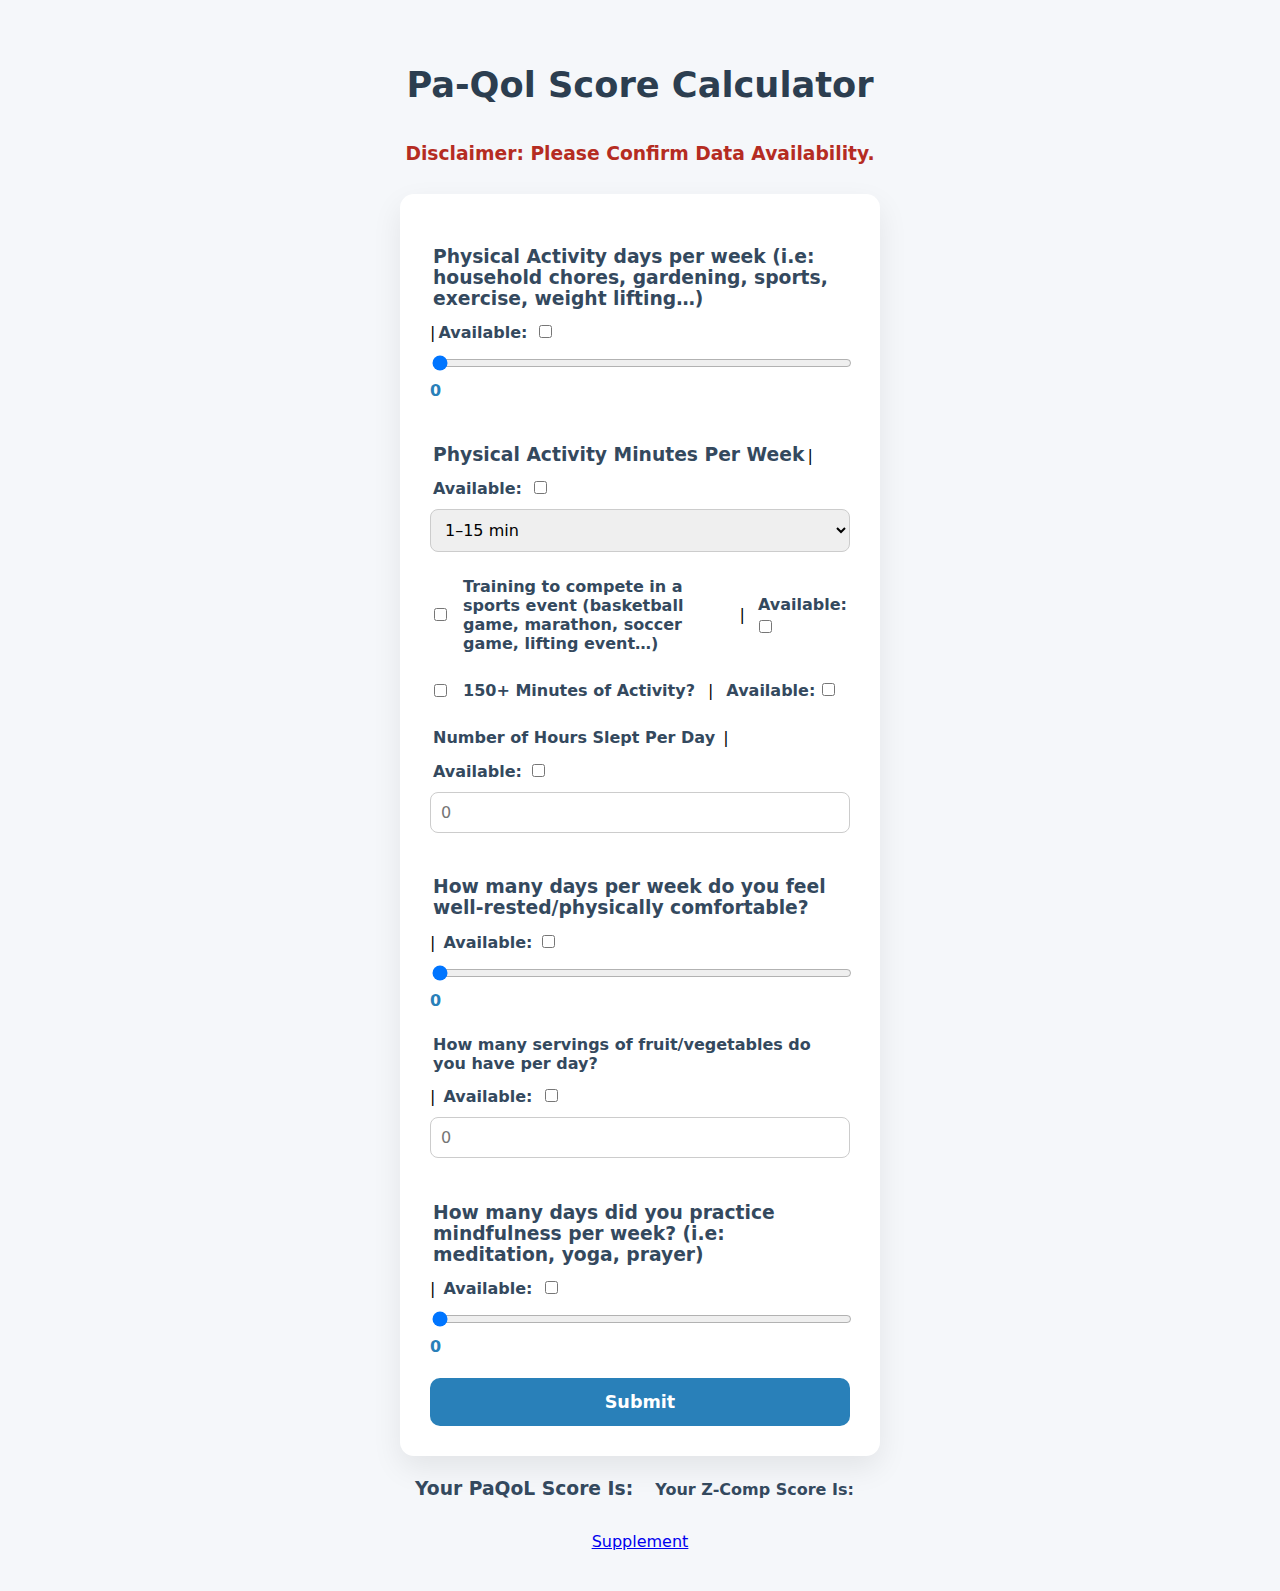
<file: index.html>
<!DOCTYPE html>
<html lang="en">
<head>
  <meta name="viewport" content="width=device-width, initial-scale=1.0">
  <meta charset="UTF-8" />
  <title>Pa-Qol Score</title>
    <script src="PaQoL.js" defer></script>
  <link rel="stylesheet" href="styles.css" />
</head>

<body>
  <h1 class="title">Pa-Qol Score Calculator</h1>

<h3 id="warning"> Disclaimer: Please Confirm Data Availability. </h3>
  <form id="form">
    
    <div class="field">
      <h3>Physical Activity days per week (i.e: household chores, gardening, sports, exercise, weight lifting…)</h3>|<span><label for = "E_days">Available: </label> <input id = "E_days" type = "checkbox">  </input> </span>
  
      
      <input
        type="range"
        name="Exercise"
        id="Exercise"
        min="0"
        max="7"
        step="1"
        value="0"
        oninput="this.nextElementSibling.value = this.value"
      />
      <output>0</output>
    </div>

    <div class="field">
      <h3>Physical Activity Minutes Per Week </h3>|<span><label for = "E_minutes">Available: </label> <input id = "E_minutes" type = "checkbox"> </span>
      <select id="minutes" name = "minutes">
        <option value="1-15">1–15 min</option>
        <option value="16-30">16–30 min</option>
        <option value="31-59">31–59 min</option>
        <option value="60-89">60–89 min</option>
        <option value="90-119">90–119 min</option>
        <option value="120-149">120–149 min</option>
        <option value="150+">150+</option>
        <option value="180+">180+</option>
      </select>
    </div>

    <div class="field checkbox">
      <input type="checkbox" id="Event" name ="Event"/>
      <label style = "margin-bottom: 0px !important;" for="Event"> Training to compete in a sports event (basketball game, marathon, soccer game, lifting event…)</label>|<span><label for = "Et_boolean" style = "margin-bottom: 0px !important;"> Available:  </label>
        <input id = "Et_boolean" value = "Et_boolean"type = "checkbox"> </span>
    </div>
     <div class="field checkbox">
      <input type="checkbox" id="Min_boolean" name ="Min_boolean"/>
      <label style = "margin-bottom: 0px !important;" for="Min_boolean">150+ Minutes of Activity?</label>|<span><label for = "min_boolean" style = "margin-bottom: 0px !important;"> Available:  </label><input id = "min_boolean" value = "min_boolean"type = "checkbox"> </span>
    </div>

    <div class="field">
      <label for="Slept">Number of Hours Slept Per Day </label> | <span> <label for= "S_hours"> Available: <input id = "S_hours" type = "checkbox"></span>
      <input
        name="number"
        type="number"
        value = "sleep"
        id="sleep"
        min="0"
        max="24"
        placeholder="0"
      />
    </div>

    <div class="field">
      <h3>How many days per week do you feel well-rested/physically comfortable?</h3> | <span> <label for= "R_days"> Available: <input id = "R_days" type = "checkbox"></span>
      <input
        name="Rested"
        type="range"
        id="rested"
        min="0"
        max="7"
        step="1"
        value="0"
        oninput="this.nextElementSibling.value = this.value"
      />
      <output>0</output>
    </div>

    <div class="field">
      <label for="Fruits"> How many servings of fruit/vegetables do you have per day?</label> | <span> <label for = "F_servings"> Available: </label> <input id = "F_servings" type = "checkbox" ></span>
      <input
        value = "fruits"
        name="Fruits"
        type="number"
        id="fruits"
        min="0"
        max="30"
        placeholder="0"
      />
    </div>

    <div class="field">
      <h3>How many days did you practice mindfulness per week? (i.e: meditation, yoga, prayer)</h3> | <span> <label for = "M_days"> Available: </label> <input id = "M_days" type = "checkbox"> </span>
      <input
        name = "mindfulness"
        type="range"
        id="mindfulness"
        min="0"
        max="7"
        step="1"
        value="0"
        oninput="this.nextElementSibling.value = this.value"
      />
      <output>0</output>
    </div>

    <button type="submit">Submit</button>
  </form>
  <div class="field">
    <h3> Your PaQoL Score Is: </h3> 
    <h3 id="Score"></h3>
     <h4> Your Z-Comp Score Is: </h4> 
    <h4 id= "Z_Comp"></h4>

  </div>
<footer> <a href= "webpage.html">Supplement</a> </footer>
</body>
</html>
</file>
<file: styles.css>
* {
  box-sizing: border-box;
  font-family: system-ui, -apple-system, BlinkMacSystemFont, "Segoe UI", sans-serif;
}
#Score, #Z_Comp{
  text-align:center;
}

}
#test{
  display: flex;
}
h4{
  text-align:center ;
}
#warning{
  color:#b52c22;
  text-align:center;
 margin-bottom: 30px;
}

body {
  background: #f5f7fa;
  margin: 0;
  padding: 40px 20px;
  display: flex;
  flex-direction: column;
  align-items: center;
}

.title {
  font-size: 2.2rem;
  margin-bottom: 20px;
  color: #2c3e50;
 text-align: center;
}

form {
  background: white;
  width: 100%;
  max-width: 480px;
  padding: 30px;
  border-radius: 14px;
  box-shadow: 0 12px 30px rgba(0, 0, 0, 0.08);
}

.field {
  margin-bottom: 22px;

}


.field h3, .field h4,
.field label {
  display: inline-block;
  margin-bottom: 8px;
  font-weight: 600;
  color: #34495e;
  padding: 3px;
}

input[type="range"] {
  width: 100%;
}

output {
  display: inline-block;
  margin-top: 6px;
  font-weight: 600;
  color: #2980b9;
}

select,
input[type="number"] {
  width: 100%;
  padding: 10px;
  border-radius: 8px;
  border: 1px solid #ccc;
  font-size: 1rem;
}

.checkbox {
  display: flex;
  align-items: center;
  gap: 10px;
}

button {
  width: 100%;
  padding: 14px;
  background: #2980b9;
  color: white;
  border: none;
  border-radius: 10px;
  font-size: 1.1rem;
  font-weight: 600;
  cursor: pointer;
  transition: background 0.25s ease;
}

button:hover {
  background: #1f6391;
}

#currentTime {
  margin-top: 20px;
  color: #7f8c8d;
  font-size: 0.9rem;
}
</file>
